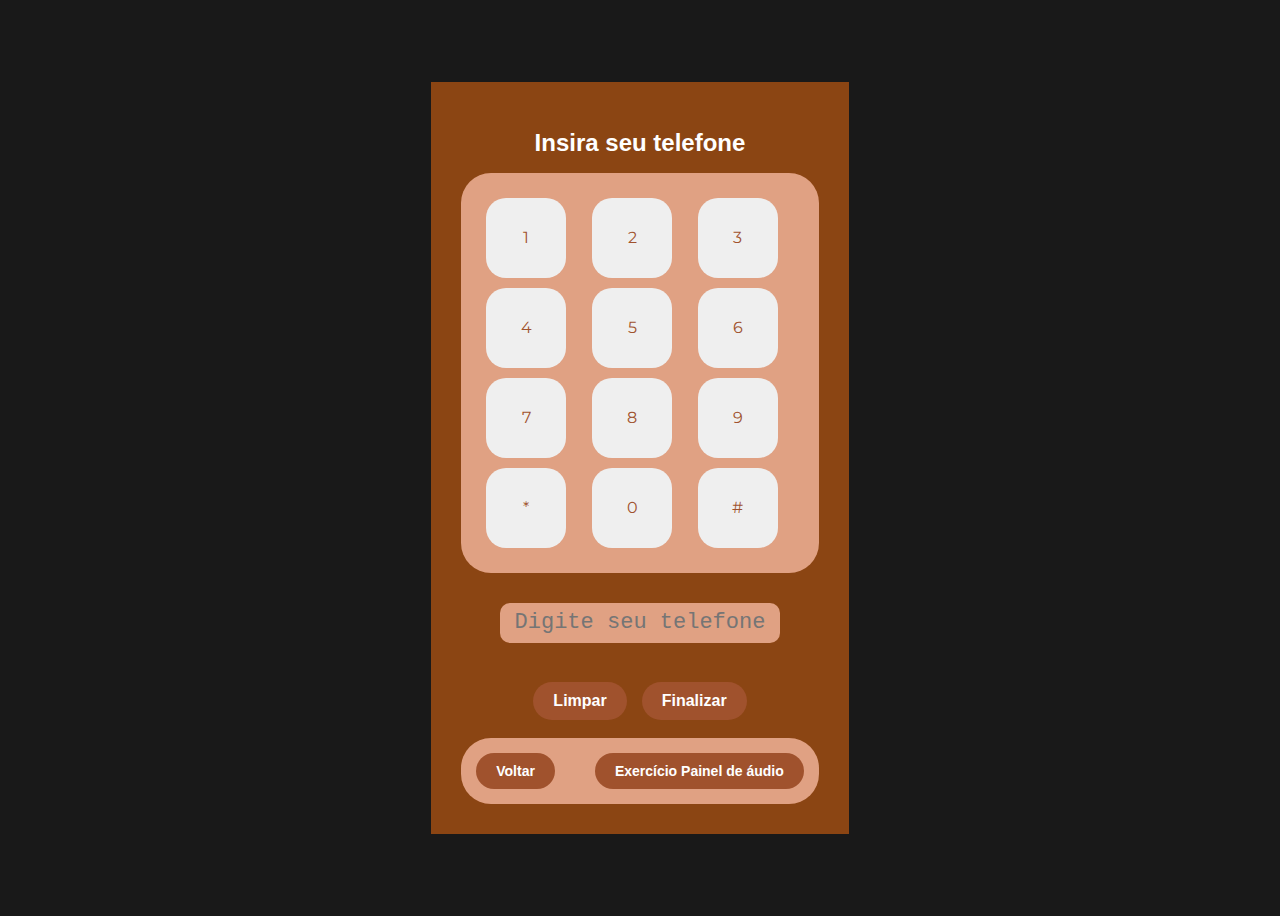
<file: desafio_telefone/desafio.html>
<!DOCTYPE html>
<html lang="pt-BR">

<head>
    <meta charset="UTF-8">
    <meta http-equiv="X-UA-Compatible" content="IE=edge">
    <meta name="viewport" content="width=device-width, initial-scale=1.0">

    <title>Javascript study</title>

    <link rel="preconnect" href="https://fonts.googleapis.com">
    <link rel="preconnect" href="https://fonts.gstatic.com" crossorigin>
    <link href="https://fonts.googleapis.com/css2?family=Montserrat:wght@500;600&display=swap" rel="stylesheet">

    <link rel="icon" type="image/png" href="images/bateria.png">

    <link rel="stylesheet" href="../estilo.css">

    <link rel="stylesheet" href="desafio.css">

</head>


<body>
    <div class="board">

        <div class="titulo">
            <h1> Insira seu telefone </h1>

        </div>

        <div class="buttons">

            <section class="teclado">
                <input type="button" value="1" onclick="atualizarInput('1')">
                <input type="button" value="2" onclick="atualizarInput('2')">
                <input type="button" value="3" onclick="atualizarInput('3')">
                <input type="button" value="4" onclick="atualizarInput('4')">
                <input type="button" value="5" onclick="atualizarInput('5')">
                <input type="button" value="6" onclick="atualizarInput('6')">
                <input type="button" value="7" onclick="atualizarInput('7')">
                <input type="button" value="8" onclick="atualizarInput('8')">
                <input type="button" value="9" onclick="atualizarInput('9')">
                <input type="button" value="*" onclick="atualizarInput('*')">
                <input type="button" value="0" onclick="atualizarInput('0')">
                <input type="button" value="#" onclick="atualizarInput('#')">
            </section>
        </div>

        <div class="number">
            <input type="tel" id="telefoneInput" placeholder="Digite seu telefone">

        </div>
        <div class="answer">
            <p id="message"></p>

        </div>

        <div class="end">
            <button class="endBtn" onclick="clearInput()">Limpar</button>
            <button class="endBtn" onclick="sendMessage()">Finalizar</button>

        </div>

        <br>
        <div class="painel_back_telefone">
            <a href="../index.html"> 
                <button class="btn_painel_tel"> Voltar
                </button>
            </a>
            <a href="../painel/painel.html">
            <button class="btn_painel_tel"> Exercício Painel de áudio
            </button>
            </a>

        </div>
    </div>

    <script src="main.js"></script>

</body>

</html>
</file>
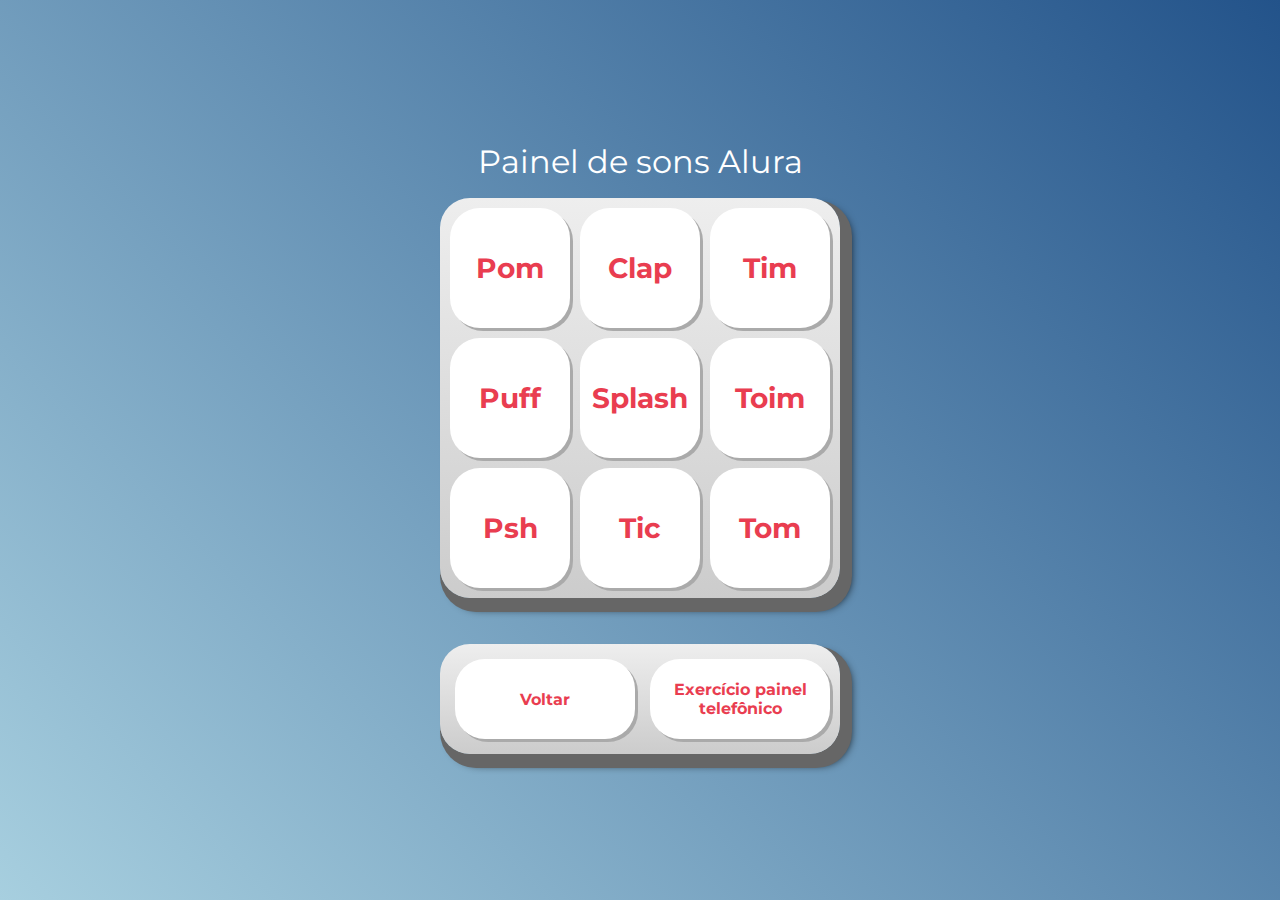
<file: painel/painel.html>
<!DOCTYPE html>
<html lang="pt-BR">

<head>
    <meta charset="UTF-8">
    <meta http-equiv="X-UA-Compatible" content="IE=edge">
    <meta name="viewport" content="width=device-width, initial-scale=1.0">

    <title>Javascript study</title>

    <link rel="preconnect" href="https://fonts.googleapis.com">
    <link rel="preconnect" href="https://fonts.gstatic.com" crossorigin>
    <link href="https://fonts.googleapis.com/css2?family=Montserrat:wght@500;600&display=swap" rel="stylesheet">

    <link rel="icon" type="image/png" href="images/bateria.png">
    <link rel="stylesheet" href="css/reset.css">
    <link rel="stylesheet" href="css/estilos.css">
    <link rel="stylesheet" href="../estilo.css">


</head>

<body>

    <h1>Painel de sons Alura </h1>

    <section class="teclado">
        <button class="tecla tecla_pom">Pom</button>
        <button class="tecla tecla_clap">Clap</button>
        <button class="tecla tecla_tim">Tim</button>

        <button class="tecla tecla_puff">Puff</button>
        <button class="tecla tecla_splash">Splash</button>
        <button class="tecla tecla_toim">Toim</button>

        <button class="tecla tecla_psh">Psh</button>
        <button class="tecla tecla_tic">Tic</button>
        <button class="tecla tecla_tom">Tom</button>
    </section>

    <br />
    <div class="painel_back_sons">
        <a href="../index.html">
            <button class="btn_painel">
                Voltar
            </button>
        </a>
        <a href="../desafio_telefone/desafio.html">
            <button class="btn_painel">
                Exercício painel telefônico
            </button>
        </a>
    </div>

    <audio src="sounds/keyq.wav" id="som_tecla_pom"></audio>
    <audio src="sounds/keyw.wav" id="som_tecla_clap"></audio>
    <audio src="sounds/keye.wav" id="som_tecla_tim"></audio>
    <audio src="sounds/keya.wav" id="som_tecla_puff"></audio>
    <audio src="sounds/keys.wav" id="som_tecla_splash"></audio>
    <audio src="sounds/keyd.wav" id="som_tecla_toim"></audio>
    <audio src="sounds/keyz.wav" id="som_tecla_psh"></audio>
    <audio src="sounds/keyx.wav" id="som_tecla_tic"></audio>
    <audio src="sounds/keyc.wav" id="som_tecla_tom"></audio>

    <script src="main.js"></script>
</body>

</html>
</file>
<file: estilo.css>
.painel_back {
    background: linear-gradient(to bottom, #eeeeee 0%, #cccccc 100%);
    box-shadow: 6px 8px 0 6px #666, 10px 10px 10px #000;
    border-radius: 30px;
    display: grid;
    gap: 30px;
    display: flex;
    /* grid-template-columns: repeat(3, 1fr); */
    padding: 15px;
}

.painel_back_sons {
    background: linear-gradient(to bottom, #eeeeee 0%, #cccccc 100%);
    box-shadow: 6px 8px 0 6px #666, 10px 10px 10px #000;
    border-radius: 30px;
    display: grid;
    gap: 15px;
    display: flex;
    /* grid-template-columns: repeat(3, 1fr); */
    padding: 15px;
    margin-top: 30px;
    max-width: 400px;
}

.btn_painel {
    background-color: var(--branca);
    border-radius: 30px;
    box-shadow: 3px 3px 0 var(--cinza);
    color: var(--vermelha);
    cursor: pointer;
    height: 80px;
    /* font-size: 1.75em; */
    font-weight: bold;
    /* line-height: 120px; */
    text-align: center;
    width: 180px;
}

.painel_back_telefone {
    display: flex;
    justify-content: space-around;
    gap: 10px;
    background-color: #e0a183;
    border-radius: 30px;
    /* padding: 25px; */
}

.btn_painel_tel {
    margin: 15px;
    background-color: #A0522D; 
    color: #fff;
    padding: 10px 20px;
    border: none;
    cursor: pointer;
    border-radius: 30px;
    font-size: 14px;
    font-weight: bold;
    transition: background-color 0.3s ease;
  
}
.btn_painel_tel:hover{
    background-color: #D2691E;
 }
</file>
<file: desafio_telefone/desafio.css>
* {
    box-sizing: border-box;
  }
  
  body {
    display: flex;
    justify-content: center;
    align-items: center;
    flex-direction: column;
    background-color: #191919;
    min-height: 100vh;

  }

  
  input {
    border: none;
    color: inherit;
    font-size: inherit;
    font-weight: inherit;
    font-family: inherit;
  }
  
  h1 {
    font-family: 'cursive', sans-serif;
    font-size: 24px;
    color: #fff;

  }
  
  .teclado {
    display: grid;
    grid-template-columns: repeat(3, 1fr);
    gap: 10px; 
    background-color: #e0a183;
    border-radius: 30px;
    padding: 25px;
  }
  
  input[type=button] {
    border-radius: 20px;
    cursor: pointer;
    font-family: 'Montserrat', sans-serif;
    height: 80px;
    width: 80px;
    color: #A0522D;
  }
  
  input[type=tel] {
    background-color: #e0a183;
    border-radius: 10px;
    font-family: monospace;
    font-size: 22px;
    height: 40px;
    margin-bottom: 24px;
    padding: 10px;
    text-align: center;
    width: 280px;
    color: #fff;
  }

  .board{
    background-color: #8B4513;
    padding: 30px;
  }
  .titulo{
    display: flex;
    justify-content: center;
  }
  .buttons{
    margin-bottom: 30px;
  }
  .number{
    display: flex;
    justify-content: center;
  }
  .end{
    display: flex;
    justify-content: center;
    gap: 15px;
  }
  .endBtn{
    background-color: #A0522D; 
    color: #fff;
    padding: 10px 20px;
    border: none;
    cursor: pointer;
    border-radius: 30px;
    font-size: 16px;
    font-weight: bold;
    transition: background-color 0.3s ease;
 }
 .endBtn:hover{
    background-color: #D2691E;
 }
#message{
    color: #fff;
    font-size: 1.25rem;
    font-weight: bold;
    max-width: 200px;
    word-wrap: break-word;
    text-align: center;
    display: block; /* Adicionado para centralizar horizontalmente */
    margin: auto; 
    padding-bottom: 15px;

}
</file>
<file: painel/css/estilos.css>
:root {
  --cinza: #aaa;
  --vermelha: #e93d50;
  --vermelha-escura: #af303f;
  --branca: #fff;
  --luz: rgb(229, 255, 0);
}

body {
  align-items: center;
  background: linear-gradient(45deg, #a7cfdf 0%,#23538a 100%);
  display: flex;
  justify-content: center;
  flex-direction: column;
  font-family: 'Montserrat', sans-serif;
  min-height: 100vh;
}

h1 {
  color: var(--branca);
  margin-bottom: 20px;
  font-size: 2rem;
}

.teclado {
  background: linear-gradient(to bottom, #eeeeee 0%,#cccccc 100%);
  box-shadow: 6px 8px 0 6px #666, 10px 10px 10px #000;
  border-radius: 30px;
  display: grid;
  gap: 10px;
  grid-template-columns: repeat(3, 1fr);
  padding: 10px;
}

.tecla {
  background-color: var(--branca);
  border-radius: 30px;
  box-shadow: 3px 3px 0 var(--cinza);
  color: var(--vermelha);
  cursor: pointer;
  height: 120px;
  font-size: 1.75em;
  font-weight: bold;
  line-height: 120px;
  text-align: center;
  width: 120px;
}

.tecla.ativa,
.tecla:active {
  background-color: var(--vermelha);
  border: 4px solid  var(--vermelha);
  box-shadow: 3px 3px 0 var(--vermelha-escura) inset;
  color: var(--branca);
  outline: none;
}

.tecla.focus,
.tecla:focus {
  outline: none;
  box-shadow: 1px 1px 10px var(--luz);
}

.tecla.active:focus,
.tecla:active:focus {
  box-shadow: 3px 3px 0 var(--vermelha-escura) inset, 1px 1px 10px var(--luz);
}
</file>
